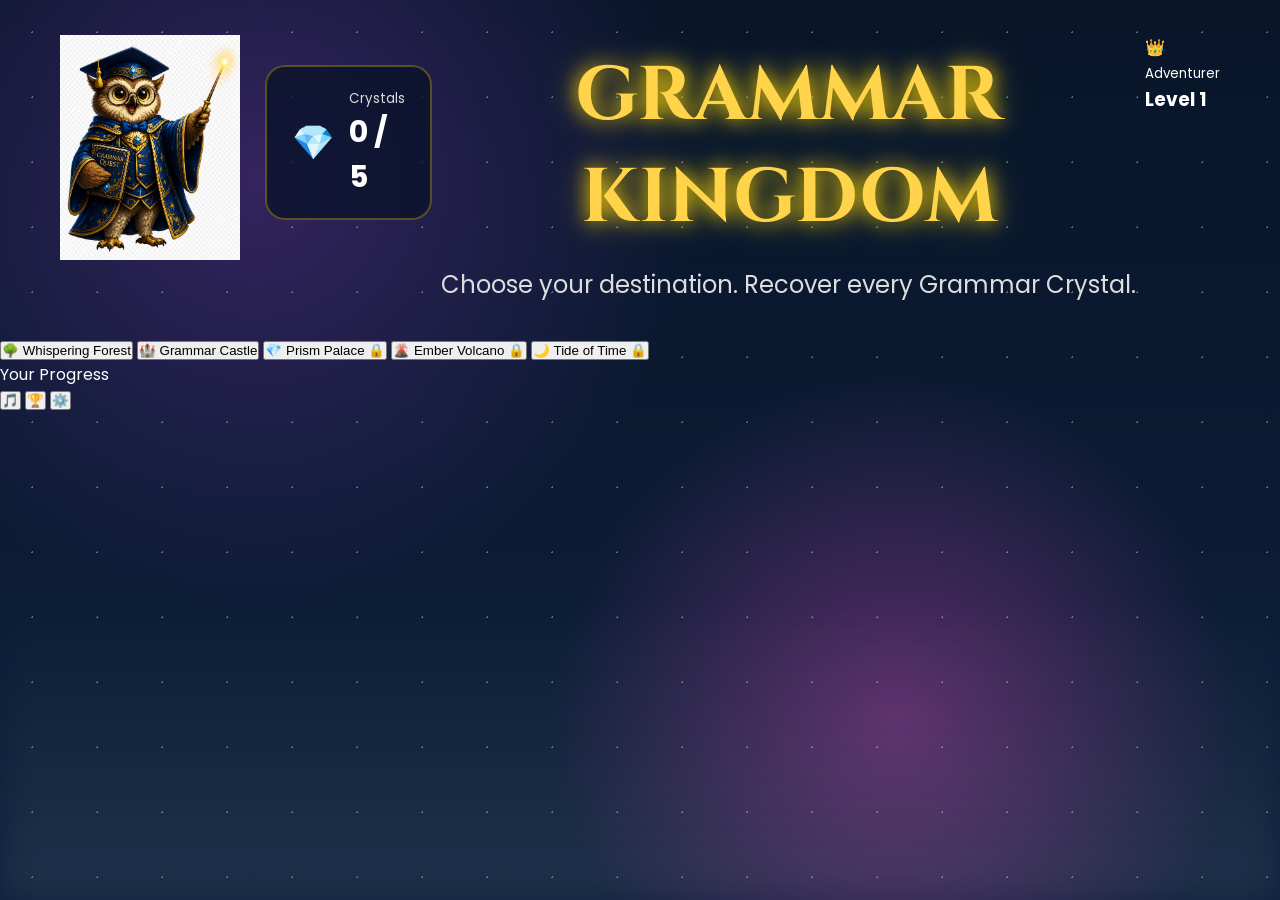
<file: kingdom.html>
<!DOCTYPE html>
<html lang="en">

<head>

<meta charset="UTF-8">
<meta name="viewport" content="width=device-width, initial-scale=1.0">

<title>Grammar Kingdom</title>

<link rel="preconnect" href="https://fonts.googleapis.com">
<link rel="preconnect" href="https://fonts.gstatic.com" crossorigin>

<link href="https://fonts.googleapis.com/css2?family=Cinzel:wght@700&family=Poppins:wght@300;400;600;700&display=swap" rel="stylesheet">

<link rel="stylesheet" href="css/kingdom.css">

</head>

<body>

<!-- BACKGROUND -->

<div class="background-stars"></div>
<div class="background-mist"></div>

<!-- MAIN CONTAINER -->

<div class="game-container">

    <!-- ===================================
         HEADER
    ==================================== -->

    <header class="top-header">

        <!-- LEFT -->

        <div class="header-left">

            <img
                src="images/characters/professor-hoot.png"
                id="header-hoot"
                alt="Professor Hoot">

            <div class="crystal-box">

                <span>💎</span>

                <div>

                    <small>Crystals</small>

                    <h3>0 / 5</h3>

                </div>

            </div>

        </div>

        <!-- CENTRE -->

        <div class="header-centre">

            <h1>GRAMMAR KINGDOM</h1>

            <p>
                Choose your destination.
                Recover every Grammar Crystal.
            </p>

        </div>

        <!-- RIGHT -->

        <div class="header-right">

            <div class="level-box">

                <span>👑</span>

                <div>

                    <small>Adventurer</small>

                    <h3>Level 1</h3>

                </div>

            </div>

        </div>

    </header>

    <!-- ===================================
          MAP
    ==================================== -->

    <main class="kingdom-map">

        <button class="kingdom forest">

            🌳

            <span>Whispering Forest</span>

        </button>

        <button class="kingdom castle">

            🏰

            <span>Grammar Castle</span>

        </button>

        <button class="kingdom palace">

            💎

            <span>Prism Palace 🔒</span>

        </button>

        <button class="kingdom volcano">

            🌋

            <span>Ember Volcano 🔒</span>

        </button>

        <button class="kingdom tide">

            🌙

            <span>Tide of Time 🔒</span>

        </button>

    </main>

    <!-- ===================================
         FOOTER
    ==================================== -->

    <footer class="bottom-bar">

        <div class="progress">

            <span>Your Progress</span>

            <div class="progress-bar">

                <div class="progress-fill"></div>

            </div>

        </div>

        <div class="buttons">

            <button>🎵</button>

            <button>🏆</button>

            <button>⚙️</button>

        </div>

    </footer>

</div>

</body>

</html>
</file>
<file: css/kingdom.css>
/* ==========================================
   GRAMMAR QUEST KINGDOM
========================================== */

*{
    margin:0;
    padding:0;
    box-sizing:border-box;
}

body{

    font-family:'Poppins',sans-serif;
    overflow:hidden;

    background:
    radial-gradient(circle at 20% 20%,#34245f 0%,transparent 35%),
    radial-gradient(circle at 70% 80%,#5a2d69 0%,transparent 30%),
    linear-gradient(#081529,#0d203b);

    color:white;
}

/* ==========================================
      STARS
========================================== */

.background-stars{

    position:fixed;
    inset:0;

    background-image:
    radial-gradient(white 1px,transparent 1px);

    background-size:65px 65px;

    opacity:.35;

}

/* ==========================================
      MIST
========================================== */

.background-mist{

    position:fixed;
    bottom:0;
    left:0;

    width:100%;
    height:35%;

    background:
    linear-gradient(to top,
    rgba(255,255,255,.08),
    transparent);

    filter:blur(18px);

}

/* ==========================================
      MAIN CONTAINER
========================================== */

.game-container{

    position:relative;

    width:100vw;
    height:100vh;

    display:flex;
    flex-direction:column;
}

/* ==========================================
      HEADER
========================================== */

.top-header{

    width:100%;

    display:flex;

    justify-content:space-between;

    align-items:flex-start;

    padding:35px 60px;

}

/* ==========================================
      LEFT
========================================== */

.header-left{

    display:flex;

    align-items:flex-start;

    gap:25px;

}

#header-hoot{

    width:180px;

    animation:float 3s ease-in-out infinite;

}

/* ==========================================
      CRYSTALS
========================================== */

.crystal-box{

    margin-top:30px;

    display:flex;

    align-items:center;

    gap:15px;

    padding:18px 25px;

    border-radius:20px;

    border:2px solid rgba(255,215,0,.3);

    background:rgba(8,18,40,.75);

}

.crystal-box span{

    font-size:34px;

}

.crystal-box small{

    color:#ddd;

}

.crystal-box h3{

    font-size:30px;

}

/* ==========================================
      CENTRE
========================================== */

.header-centre{

    text-align:center;

    margin-top:10px;

}

.header-centre h1{

    font-family:'Cinzel',serif;

    font-size:76px;

    color:#FFD44A;

    text-shadow:
    0 0 20px gold,
    0 0 40px rgba(255,215,0,.4);

}

.header-centre p{

    margin-top:18px;

    font-size:24px;

    color:#ddd;

}
</file>
